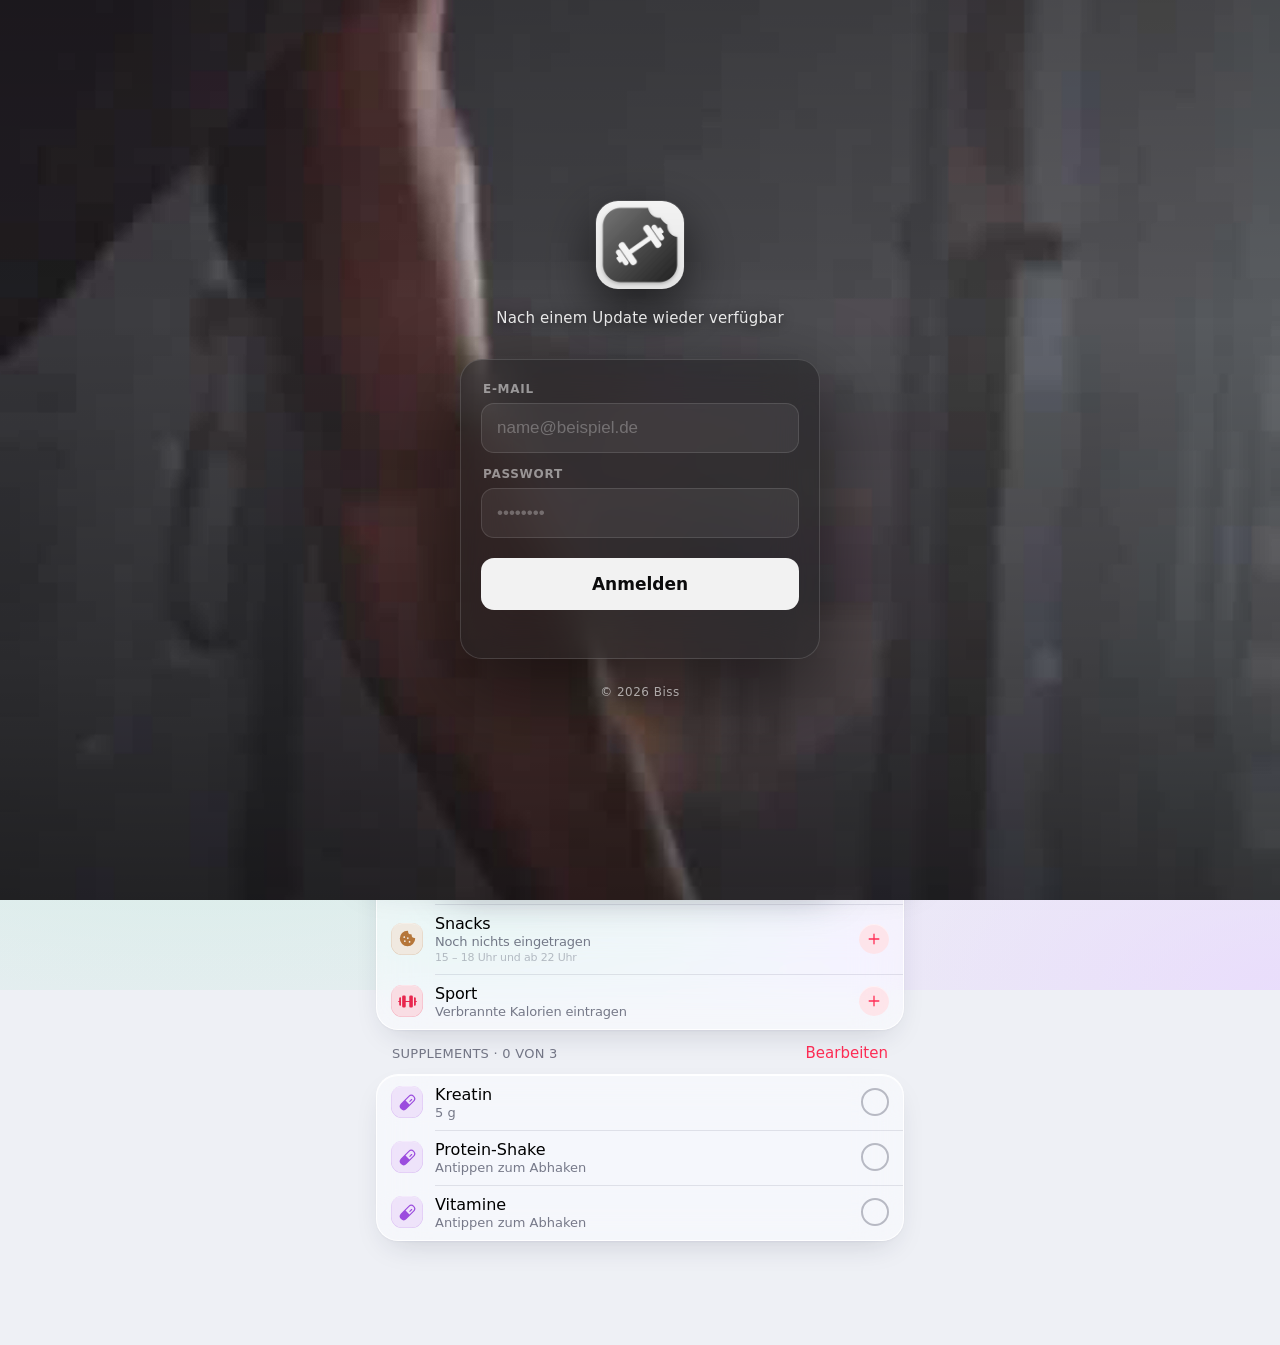
<file: index.html>
<!doctype html>
<html lang="de">
<head>
<meta charset="utf-8">
<meta name="viewport" content="width=device-width, initial-scale=1, maximum-scale=1, viewport-fit=cover">
<meta name="apple-mobile-web-app-capable" content="yes">
<meta name="mobile-web-app-capable" content="yes">
<meta name="apple-mobile-web-app-status-bar-style" content="black-translucent">
<meta name="apple-mobile-web-app-title" content="Biss Beta">
<meta name="theme-color" content="#eef0f5" media="(prefers-color-scheme: light)">
<meta name="theme-color" content="#07080c" media="(prefers-color-scheme: dark)">
<meta name="description" content="Biss: Kalorien- und Makro-Tracker ohne Abo. Alle Daten bleiben auf dem Gerät.">
<link rel="manifest" href="manifest.webmanifest">
<link rel="icon" href="icons/icon-32.png" sizes="32x32">
<link rel="icon" href="icons/icon-192.png" sizes="192x192">
<link rel="apple-touch-icon" href="icons/icon-180.png">
<title>Biss Beta</title>
<link rel="stylesheet" href="styles.css">
</head>
<body>
<main id="app"></main>
<nav class="tabbar" id="tabbar"></nav>
<div id="layer"></div>
<div id="toast" role="status" aria-live="polite"></div>
<script src="icons.js"></script>
<script src="foods.js"></script>
<script src="ideas.js"></script>
<script src="app.js"></script>
</body>
</html>
</file>
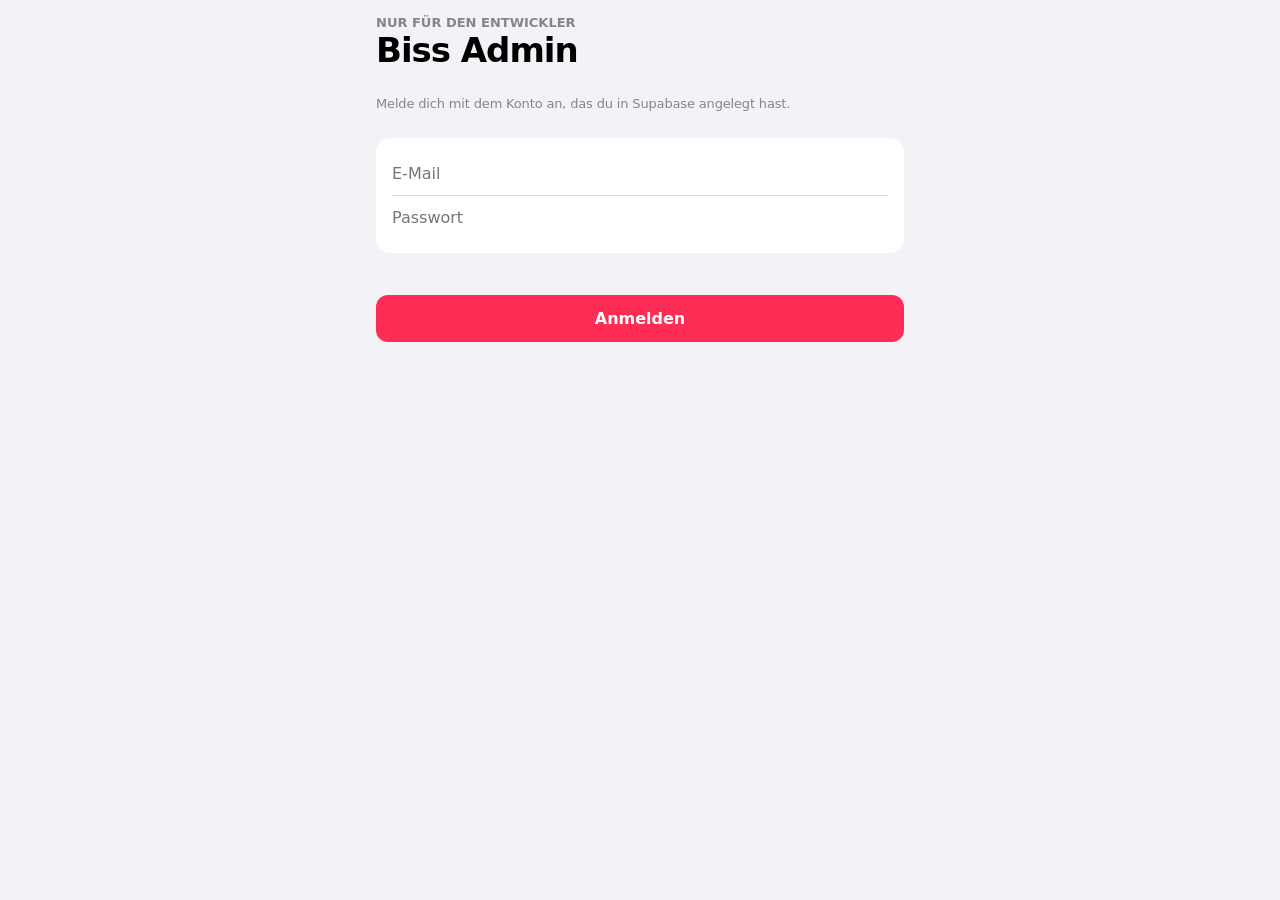
<file: admin/index.html>
<!doctype html>
<html lang="de">
<head>
<meta charset="utf-8">
<meta name="viewport" content="width=device-width, initial-scale=1, viewport-fit=cover">
<meta name="apple-mobile-web-app-capable" content="yes">
<meta name="mobile-web-app-capable" content="yes">
<meta name="apple-mobile-web-app-status-bar-style" content="black-translucent">
<meta name="apple-mobile-web-app-title" content="Biss Admin">
<meta name="robots" content="noindex">
<link rel="icon" href="../icons/icon-32.png" sizes="32x32">
<link rel="apple-touch-icon" href="../icons/icon-180.png">
<title>Biss Admin</title>
<style>
/* Gleicher Look wie Biss, eigenständig ohne App-Dateien */
:root {
  --bg: #f2f2f7; --g1: #fff; --g2: rgba(118,118,128,.12); --sep: rgba(60,60,67,.18);
  --l1: #000; --l2: rgba(60,60,67,.6); --tint: #ff2d55; --grn: #28b350; --blu: #007aff; --red: #ff3b30;
  --font: -apple-system, BlinkMacSystemFont, "SF Pro Text", "Inter", "Segoe UI", Roboto, system-ui, sans-serif;
  color-scheme: light;
}
@media (prefers-color-scheme: dark) {
  :root { --bg: #000; --g1: #1c1c1e; --g2: rgba(118,118,128,.24); --sep: rgba(84,84,88,.6); --l1: #fff; --l2: rgba(235,235,245,.6); --tint: #ff375f; --grn: #30d158; --blu: #0a84ff; --red: #ff453a; color-scheme: dark; }
}
* { box-sizing: border-box; -webkit-tap-highlight-color: transparent; }
html, body { margin: 0; background: var(--bg); color: var(--l1); font-family: var(--font); font-size: 16px; letter-spacing: -.01em; }
button { font: inherit; color: inherit; background: none; border: 0; padding: 0; cursor: pointer; }
[hidden] { display: none !important; }
main { max-width: 560px; margin: 0 auto; padding: calc(env(safe-area-inset-top, 0px) + 16px) 16px calc(env(safe-area-inset-bottom, 0px) + 32px); display: flex; flex-direction: column; gap: 12px; }
.nav { display: flex; align-items: center; justify-content: space-between; min-height: 36px; }
.navbtn { color: var(--tint); font-size: 17px; padding: 6px 2px; }
h1 { margin: 0; font-size: 34px; font-weight: 700; letter-spacing: -.03em; line-height: 1.1; }
h1 small { display: block; font-size: 13px; font-weight: 600; color: var(--l2); letter-spacing: 0; text-transform: uppercase; margin-bottom: 2px; }
.card { background: var(--g1); border-radius: 14px; padding: 14px 16px; }
.hdr { font-size: 13px; color: var(--l2); text-transform: uppercase; padding: 8px 16px 0; }
.grid { display: grid; grid-template-columns: 1fr 1fr; gap: 12px; }
.tile span { display: block; font-size: 13px; color: var(--l2); font-weight: 500; }
.tile b { display: block; font-size: 30px; font-weight: 700; letter-spacing: -.03em; margin-top: 2px; font-variant-numeric: tabular-nums; }
.tile em { font-style: normal; font-size: 13px; color: var(--l2); }
.seg { display: flex; background: var(--g2); border-radius: 9px; padding: 2px; }
.seg button { flex: 1; padding: 6px 0; border-radius: 7px; font-size: 13px; font-weight: 600; }
.seg button.on { background: var(--g1); box-shadow: 0 1px 4px rgba(0,0,0,.12); }
.chart { display: flex; align-items: flex-end; gap: 3px; height: 140px; margin-top: 8px; }
.chart div { flex: 1; background: var(--tint); border-radius: 3px 3px 0 0; min-height: 2px; }
.chart div.today { background: var(--blu); }
.axis { display: flex; justify-content: space-between; font-size: 11px; color: var(--l2); margin-top: 4px; }
.row { display: flex; justify-content: space-between; padding: 10px 0; border-bottom: .5px solid var(--sep); }
.row:last-child { border-bottom: 0; }
.row span { color: var(--l2); }
.row b { font-variant-numeric: tabular-nums; }
form { display: flex; flex-direction: column; gap: 0; }
input { font: inherit; color: inherit; background: none; border: 0; padding: 12px 0; border-bottom: .5px solid var(--sep); outline: none; }
input:last-of-type { border-bottom: 0; }
.btn { background: var(--tint); color: #fff; font-weight: 600; border-radius: 12px; padding: 14px; width: 100%; }
.btn:disabled { opacity: .5; }
.msg { color: var(--red); font-size: 14px; padding: 0 16px; min-height: 1em; }
.live { display: flex; align-items: center; gap: 14px; }
.live b { font-size: 44px; font-weight: 700; letter-spacing: -.03em; font-variant-numeric: tabular-nums; line-height: 1; }
.live span { display: block; margin-top: 2px; font-size: 13px; color: var(--l2); font-weight: 500; }
.dot { width: 12px; height: 12px; border-radius: 50%; background: var(--l2); flex: none; }
.dot.on { background: var(--grn); animation: puls 1.6s ease-out infinite; }
@keyframes puls { 0% { box-shadow: 0 0 0 0 rgba(48,209,88,.6); } 100% { box-shadow: 0 0 0 12px rgba(48,209,88,0); } }
.foot { font-size: 13px; color: var(--l2); padding: 0 16px; line-height: 1.4; }
</style>
</head>
<body>
<main>
  <section id="login">
    <h1><small>Nur für den Entwickler</small>Biss Admin</h1>
    <p class="foot" style="padding:12px 0">Melde dich mit dem Konto an, das du in Supabase angelegt hast.</p>
    <form id="form" class="card">
      <input id="email" type="email" autocomplete="username" placeholder="E-Mail" required>
      <input id="pw" type="password" autocomplete="current-password" placeholder="Passwort" required>
    </form>
    <p class="msg" id="err"></p>
    <button class="btn" id="go" form="form" type="submit">Anmelden</button>
  </section>

  <section id="dash" hidden style="display:flex;flex-direction:column;gap:12px">
    <div class="nav"><span></span><button class="navbtn" id="out">Abmelden</button></div>
    <h1><small id="stand">Wird geladen …</small>Nutzung</h1>
    <div class="seg" id="appSeg">
      <button data-app="live">Biss</button><button data-app="beta">Biss Beta</button><button data-app="alle">Beide</button>
    </div>
    <div class="card">
      <div class="live"><div class="dot" id="liveDot"></div><div><b id="kLive">–</b><span id="liveTxt">gerade aktiv</span></div></div>
      <div id="liveList" style="margin-top:8px"></div>
    </div>
    <div class="grid">
      <div class="card tile"><span>Aufrufe heute</span><b id="kHeute">–</b><em id="kHeuteG">–</em></div>
      <div class="card tile"><span>Letzte 7 Tage</span><b id="k7">–</b><em>Aufrufe</em></div>
      <div class="card tile"><span>Letzte 30 Tage</span><b id="k30">–</b><em>Aufrufe</em></div>
      <div class="card tile"><span>Geräte insgesamt</span><b id="kNeu">–</b><em>seit Beginn der Zählung</em></div>
    </div>
    <div class="hdr">Aufrufe pro Tag, letzte 30 Tage</div>
    <div class="card">
      <div class="chart" id="chart"></div>
      <div class="axis"><span id="ax0"></span><span>Heute</span></div>
    </div>
    <div class="hdr">Gerätetyp, letzte 30 Tage</div>
    <div class="card" id="typ"></div>
    <div class="hdr">Versionen, letzte 7 Tage</div>
    <div class="card" id="ver"></div>
    <p class="foot">„Gerade aktiv“ zählt Handys, auf denen Biss in den letzten 2 Minuten offen war, und aktualisiert sich alle 15 Sekunden. Jedes Öffnen der App zählt als Aufruf, auch wenn sie nach mindestens 10 Sekunden im Hintergrund wieder geöffnet wird. Gerätetyp und Versionen zählen jedes Gerät höchstens einmal am Tag. Aufrufe gibt es ab Version 1.19.3. Es werden keine Namen, keine Kennung und keine Einträge gesendet. „Geräte insgesamt“ zählt jedes Gerät einmal, sobald es die neue Version zum ersten Mal öffnet.</p>
  </section>
</main>
<script>
'use strict';
// Gleiche Werte wie STATS_URL und STATS_KEY in app.js
const STATS_URL = 'https://wfrtltqzhmeaildtlxga.supabase.co';
const STATS_KEY = 'sb_publishable_Ic-sGCsYX6A3977v6kDEQA_i0W63MOG';
const API = STATS_URL.replace(/\/$/, '');
const $ = s => document.querySelector(s);
const pad = n => String(n).padStart(2, '0');
const dkey = d => `${d.getFullYear()}-${pad(d.getMonth() + 1)}-${pad(d.getDate())}`;
const esc = s => String(s ?? '').replace(/[&<>"']/g, c => ({ '&': '&amp;', '<': '&lt;', '>': '&gt;', '"': '&quot;', "'": '&#39;' }[c]));
const nf = new Intl.NumberFormat('de-DE', { maximumFractionDigits: 1 });
let token = sessionStorage.getItem('biss-admin.token') || '';
let rows = [];
let pulses = [];
let appSel = localStorage.getItem('biss-admin.app') || 'alle';

async function login(e) {
  e.preventDefault();
  $('#err').textContent = '';
  if (!API) { $('#err').textContent = 'Supabase ist noch nicht eingetragen.'; return; }
  $('#go').disabled = true;
  try {
    const r = await fetch(API + '/auth/v1/token?grant_type=password', {
      method: 'POST', headers: { apikey: STATS_KEY, 'Content-Type': 'application/json' },
      body: JSON.stringify({ email: $('#email').value.trim(), password: $('#pw').value }),
    });
    const j = await r.json().catch(() => ({}));
    if (!r.ok || !j.access_token) throw new Error('E-Mail oder Passwort stimmt nicht.');
    token = j.access_token;
    sessionStorage.setItem('biss-admin.token', token);
    $('#pw').value = '';
    await load();
  } catch (err) { $('#err').textContent = err.message || 'Keine Verbindung.'; }
  $('#go').disabled = false;
}

function logout() { token = ''; sessionStorage.removeItem('biss-admin.token'); show(false); }
function show(dash) { $('#login').hidden = dash; $('#dash').hidden = !dash; }

async function load() {
  const since = new Date(); since.setDate(since.getDate() - 30); since.setHours(0, 0, 0, 0);
  const all = [];
  // Tageszeilen der letzten 31 Tage plus alle „neu“-Zeilen, in Blöcken zu 1000
  for (let from = 0; ; from += 1000) {
    const q = `select=zeit,app,art,geraet,version&or=(art.eq.neu,zeit.gte."${since.toISOString()}")&order=zeit.asc`;
    const r = await fetch(`${API}/rest/v1/nutzung?${q}`, { headers: { apikey: STATS_KEY, Authorization: 'Bearer ' + token, Range: `${from}-${from + 999}` } });
    if (r.status === 401) { logout(); $('#err').textContent = 'Bitte neu anmelden.'; return; }
    if (!r.ok) { show(false); $('#err').textContent = 'Daten konnten nicht geladen werden.'; return; }
    const part = await r.json();
    all.push(...part);
    if (part.length < 1000) break;
  }
  rows = all;
  await loadLive(true);
  show(true);
  render();
}

// Live-Meldungen der letzten 2 Stunden, damit auch die Dauer der offenen Sitzungen sichtbar ist
async function loadLive(quiet) {
  const since = new Date(Date.now() - 2 * 3600 * 1000).toISOString();
  try {
    const r = await fetch(`${API}/rest/v1/puls?select=zeit,sitzung,app,geraet,version&zeit=gte."${since}"&order=zeit.asc`, { headers: { apikey: STATS_KEY, Authorization: 'Bearer ' + token, Range: '0-4999' } });
    if (r.status === 401) { logout(); $('#err').textContent = 'Bitte neu anmelden.'; return; }
    if (r.ok) pulses = await r.json();
  } catch (e) {}
  if (!quiet) renderLive();
}

function renderLive() {
  const by = {};
  pulses.filter(p => appSel === 'alle' || p.app === appSel).forEach(p => {
    const t = new Date(p.zeit).getTime(), s = by[p.sitzung] || (by[p.sitzung] = { ...p, first: t, last: t });
    s.first = Math.min(s.first, t); s.last = Math.max(s.last, t); s.version = p.version;
  });
  const now = Date.now();
  const live = Object.values(by).filter(s => now - s.last < 2 * 60 * 1000).sort((a, b) => a.first - b.first);
  $('#kLive').textContent = live.length;
  $('#liveDot').classList.toggle('on', live.length > 0);
  $('#liveTxt').textContent = live.length === 1 ? 'Handy gerade aktiv' : 'Handys gerade aktiv';
  const mins = s => Math.max(1, Math.round((now - s.first) / 60000));
  $('#liveList').innerHTML = live.map(s => `<div class="row"><span>${esc(s.geraet || 'Unbekannt')} · ${s.app === 'beta' ? 'Biss Beta' : 'Biss'} · ${esc(s.version || '')}</span><b>seit ${mins(s)} Min.</b></div>`).join('');
  const now2 = new Date();
  $('#stand').textContent = `Stand ${pad(now2.getHours())}:${pad(now2.getMinutes())}:${pad(now2.getSeconds())} Uhr`;
}

function render() {
  document.querySelectorAll('#appSeg button').forEach(b => b.classList.toggle('on', b.dataset.app === appSel));
  const mine = rows.filter(r => appSel === 'alle' || r.app === appSel);
  const days = mine.filter(r => r.art === 'tag');
  const perDay = {}, devDay = {};
  mine.filter(r => r.art === 'auf').forEach(r => { const k = dkey(new Date(r.zeit)); perDay[k] = (perDay[k] || 0) + 1; });
  days.forEach(r => { const k = dkey(new Date(r.zeit)); devDay[k] = (devDay[k] || 0) + 1; });
  const keys = [];
  for (let i = 29; i >= 0; i--) { const d = new Date(); d.setDate(d.getDate() - i); keys.push(dkey(d)); }
  const total = n => keys.slice(-n).reduce((s, k) => s + (perDay[k] || 0), 0);
  const dev = devDay[keys[29]] || 0;
  $('#kHeute').textContent = perDay[keys[29]] || 0;
  $('#kHeuteG').textContent = `von ${dev} ${dev === 1 ? 'Gerät' : 'Geräten'}`;
  $('#k7').textContent = total(7);
  $('#k30').textContent = total(30);
  $('#kNeu').textContent = mine.filter(r => r.art === 'neu').length;
  const max = Math.max(1, ...keys.map(k => perDay[k] || 0));
  $('#chart').innerHTML = keys.map((k, i) => `<div class="${i === 29 ? 'today' : ''}" style="height:${((perDay[k] || 0) / max) * 100}%" title="${k}: ${perDay[k] || 0}"></div>`).join('');
  const d0 = new Date(); d0.setDate(d0.getDate() - 29);
  $('#ax0').textContent = `${d0.getDate()}.${d0.getMonth() + 1}.`;
  const typ = {};
  days.filter(r => keys.includes(dkey(new Date(r.zeit)))).forEach(r => { typ[r.geraet || 'Unbekannt'] = (typ[r.geraet || 'Unbekannt'] || 0) + 1; });
  const sum = Object.values(typ).reduce((a, b) => a + b, 0);
  $('#typ').innerHTML = sum ? Object.entries(typ).sort((a, b) => b[1] - a[1]).map(([k, v]) => `<div class="row"><span>${esc(k)}</span><b>${Math.round(v / sum * 100)} %</b></div>`).join('') : '<div class="row"><span>Noch keine Daten</span></div>';
  const ver = {}, week = keys.slice(-7);
  days.filter(r => week.includes(dkey(new Date(r.zeit)))).forEach(r => { ver[r.version || '?'] = (ver[r.version || '?'] || 0) + 1; });
  const vsum = Object.values(ver).reduce((a, b) => a + b, 0);
  $('#ver').innerHTML = vsum ? Object.entries(ver).sort((a, b) => b[0].localeCompare(a[0], 'de', { numeric: true })).map(([k, v]) => `<div class="row"><span>Version ${esc(k)}</span><b>${Math.round(v / vsum * 100)} %</b></div>`).join('') : '<div class="row"><span>Noch keine Daten</span></div>';
  renderLive();
}

$('#form').addEventListener('submit', login);
$('#out').addEventListener('click', logout);
$('#appSeg').addEventListener('click', e => { const b = e.target.closest('button'); if (!b) return; appSel = b.dataset.app; localStorage.setItem('biss-admin.app', appSel); render(); });
document.addEventListener('visibilitychange', () => { if (document.visibilityState === 'visible' && token) load(); });
setInterval(() => { if (token && document.visibilityState === 'visible') loadLive(); }, 15 * 1000);
if (token) load(); else show(false);
</script>
</body>
</html>
</file>
<file: styles.css>
/* iOS-artiger Look: gruppierte Listen, große Titel, schwebende Tab-Leiste */
:root {
  --bg: #f2f2f7; --g1: #ffffff; --g2: rgba(118,118,128,.12); --g3: #e5e5ea;
  --sep: rgba(60,60,67,.18); --l1: #000; --l2: rgba(60,60,67,.6); --l3: rgba(60,60,67,.3);
  --tint: #ff2d55; --grn: #28b350; --org: #ff9500; --blu: #007aff; --red: #ff3b30;
  --bar: rgba(249,249,251,.78); --barline: rgba(0,0,0,.08); --shadow: 0 8px 28px rgba(0,0,0,.12);
  --sheet: #f2f2f7; --sheetcard: #fff; --dim: rgba(0,0,0,.3);
  --font: -apple-system, BlinkMacSystemFont, "SF Pro Text", "Inter", "Segoe UI", Roboto, system-ui, sans-serif;
  color-scheme: light;
}
@media (prefers-color-scheme: dark) {
  :root {
    --bg: #000; --g1: #1c1c1e; --g2: rgba(118,118,128,.24); --g3: #2c2c2e;
    --sep: rgba(84,84,88,.6); --l1: #fff; --l2: rgba(235,235,245,.6); --l3: rgba(235,235,245,.3);
    --tint: #ff375f; --grn: #30d158; --org: #ff9f0a; --blu: #0a84ff; --red: #ff453a;
    --bar: rgba(30,30,32,.75); --barline: rgba(255,255,255,.1); --shadow: 0 8px 28px rgba(0,0,0,.5);
    --sheet: #1c1c1e; --sheetcard: #2c2c2e; --dim: rgba(0,0,0,.5);
    color-scheme: dark;
  }
}

* { box-sizing: border-box; -webkit-tap-highlight-color: transparent; }
html, body { margin: 0; background: var(--bg); color: var(--l1); font-family: var(--font); font-size: 16px; letter-spacing: -.01em; }
body { min-height: 100vh; overscroll-behavior-y: none; -webkit-user-select: none; user-select: none; }
input, textarea { -webkit-user-select: text; user-select: text; }
button { font: inherit; color: inherit; background: none; border: 0; padding: 0; cursor: pointer; }
button:focus-visible { outline: 2px solid var(--blu); outline-offset: 2px; }
input:focus { outline: none; }
[hidden] { display: none !important; }
.i { width: 1em; height: 1em; flex: none; display: block; }
.num { font-variant-numeric: tabular-nums; }

#app {
  padding: calc(env(safe-area-inset-top, 0px) + 6px) max(16px, env(safe-area-inset-left, 0px)) calc(env(safe-area-inset-bottom, 0px) + 104px) max(16px, env(safe-area-inset-right, 0px));
  max-width: 560px; margin: 0 auto; display: flex; flex-direction: column; gap: 12px;
}

/* Kopfzeile */
.nav { display: flex; align-items: center; justify-content: space-between; min-height: 36px; gap: 8px; }
.nav .grp { display: flex; align-items: center; gap: 8px; }
.navbtn { display: flex; align-items: center; gap: 2px; color: var(--tint); font-size: 17px; padding: 6px 2px; }
.navbtn .i { font-size: 19px; }
.circle { width: 32px; height: 32px; border-radius: 50%; background: var(--g1); color: var(--tint); display: flex; align-items: center; justify-content: center; }
.circle .i { font-size: 16px; }
.pillbtn { background: var(--g2); color: var(--tint); border-radius: 16px; padding: 6px 12px; font-size: 14px; font-weight: 600; }
.lt { margin: 0; font-size: 34px; font-weight: 700; letter-spacing: -.03em; line-height: 1.1; }
.lt small { display: block; font-size: 13px; font-weight: 600; color: var(--l2); letter-spacing: 0; text-transform: uppercase; margin-bottom: 2px; }

/* Karten */
.card { background: var(--g1); border-radius: 14px; padding: 14px 16px; }
.hero { display: flex; align-items: center; gap: 16px; }
.hero .ringwrap { position: relative; width: 132px; height: 132px; flex: none; }
.ringwrap svg { width: 100%; height: 100%; display: block; }
.ringlabel { position: absolute; inset: 0; display: flex; flex-direction: column; align-items: center; justify-content: center; }
.ringlabel b { font-size: 27px; font-weight: 700; letter-spacing: -.03em; }
.ringlabel span { font-size: 12px; color: var(--l2); font-weight: 500; }
.stats { flex: 1; display: flex; flex-direction: column; gap: 6px; min-width: 0; }
.st span { display: flex; align-items: center; gap: 4px; font-size: 13px; color: var(--l2); font-weight: 500; }
.st b { font-size: 22px; font-weight: 700; letter-spacing: -.02em; }
.st b em { font-style: normal; font-size: 14px; color: var(--l2); font-weight: 600; margin-left: 3px; }
.mac { display: grid; grid-template-columns: repeat(3, 1fr); gap: 8px; }
.mc { background: var(--g1); border-radius: 14px; padding: 10px 6px; display: flex; flex-direction: column; align-items: center; gap: 4px; text-align: center; }
.mc svg { width: 38px; height: 38px; }
.mc .v { font-size: 15px; font-weight: 700; }
.mc .v em { font-style: normal; color: var(--l2); font-weight: 500; font-size: 12px; }
.mc .k { font-size: 12px; color: var(--l2); font-weight: 500; }

/* Listen */
.hdr { font-size: 13px; color: var(--l2); text-transform: uppercase; font-weight: 500; padding: 4px 16px 0; letter-spacing: .02em; display: flex; justify-content: space-between; }
.foot { font-size: 13px; color: var(--l2); padding: 0 16px; line-height: 1.4; }
.list { background: var(--g1); border-radius: 14px; overflow: hidden; }
.it { display: flex; align-items: center; gap: 12px; padding: 10px 14px; min-height: 52px; position: relative; width: 100%; text-align: left; }
.it + .it::before { content: ""; position: absolute; top: 0; right: 0; left: 16px; border-top: .5px solid var(--sep); }
.it.hasic + .it::before, .list.icons .it + .it::before { left: 58px; }
button.it:active, .it.tap:active { background: var(--g2); }
.ic { width: 32px; height: 32px; border-radius: 9px; display: flex; align-items: center; justify-content: center; flex: none; color: #fff; box-shadow: inset 0 0 0 .5px rgba(255,255,255,.18); }
.ic .i { font-size: 19px; }
.it .n { flex: 1; min-width: 0; }
.it .n b { display: block; font-size: 16px; font-weight: 500; white-space: nowrap; overflow: hidden; text-overflow: ellipsis; }
.it .n span { display: block; font-size: 13px; color: var(--l2); white-space: nowrap; overflow: hidden; text-overflow: ellipsis; margin-top: 1px; }
.it .k { font-size: 15px; color: var(--l2); font-variant-numeric: tabular-nums; white-space: nowrap; }
.it .k.good { color: var(--grn); }
.chev { color: var(--l3); display: flex; }
.chev .i { font-size: 14px; }
.plus { width: 30px; height: 30px; border-radius: 50%; background: color-mix(in srgb, var(--tint) 16%, transparent); color: var(--tint); display: flex; align-items: center; justify-content: center; flex: none; }
.plus .i { font-size: 14px; }
.it.danger { color: var(--red); justify-content: center; font-weight: 500; }
.it.action { color: var(--tint); font-weight: 500; }
.it.action .i { font-size: 20px; }

/* Eingabezeilen */
.row-in { display: flex; align-items: center; gap: 12px; padding: 6px 14px; min-height: 48px; position: relative; }
.row-in + .row-in::before { content: ""; position: absolute; top: 0; right: 0; left: 16px; border-top: .5px solid var(--sep); }
.row-in label { flex: 1; font-size: 16px; }
.row-in input { width: 110px; text-align: right; font: inherit; font-size: 17px; color: var(--l1); background: transparent; border: 0; padding: 8px 0; }
.row-in input.wide { width: auto; flex: 1.4; min-width: 0; text-align: right; }
.row-in .u { color: var(--l2); font-size: 15px; width: 34px; }
input::placeholder { color: var(--l3); }

/* Segmente */
.seg { display: flex; background: var(--g2); border-radius: 9px; padding: 2px; }
.seg button { flex: 1; text-align: center; font-size: 13px; font-weight: 600; padding: 7px 0; border-radius: 7px; }
.seg button.on { background: var(--g1); box-shadow: 0 2px 6px rgba(0,0,0,.12); }
@media (prefers-color-scheme: dark) { .seg button.on { background: #636366; } }

/* Suche */
.searchrow { display: flex; gap: 8px; }
.srch { flex: 1; display: flex; align-items: center; gap: 8px; background: var(--g2); border-radius: 11px; padding: 0 10px; color: var(--l2); }
.srch .i { font-size: 17px; }
.srch input { flex: 1; min-width: 0; font: inherit; font-size: 17px; background: transparent; border: 0; color: var(--l1); padding: 10px 0; outline: none; }
.srch input::-webkit-search-cancel-button { display: none; }
.scanbtn { width: 46px; border-radius: 11px; background: var(--g2); color: var(--tint); display: flex; align-items: center; justify-content: center; }
.scanbtn .i { font-size: 22px; }
.empty { text-align: center; color: var(--l2); padding: 22px 16px; font-size: 15px; line-height: 1.45; }
.spin { width: 20px; height: 20px; border-radius: 50%; border: 2.5px solid var(--g2); border-top-color: var(--tint); animation: spin .8s linear infinite; margin: 0 auto; }
@keyframes spin { to { transform: rotate(360deg); } }

/* Tab-Leiste */
.tabbar {
  position: fixed; z-index: 20; left: max(14px, env(safe-area-inset-left, 0px)); right: max(14px, env(safe-area-inset-right, 0px));
  bottom: calc(env(safe-area-inset-bottom, 0px) + 10px); max-width: 420px; margin: 0 auto; height: 62px; border-radius: 31px;
  background: var(--bar); -webkit-backdrop-filter: blur(22px) saturate(1.6); backdrop-filter: blur(22px) saturate(1.6);
  border: .5px solid var(--barline); display: flex; justify-content: space-around; align-items: center; box-shadow: var(--shadow); padding: 0 6px;
}
.tb { display: flex; flex-direction: column; align-items: center; gap: 2px; font-size: 10px; font-weight: 600; color: var(--l2); padding: 6px 18px; border-radius: 24px; }
.tb .i { font-size: 24px; }
.tb.on { color: var(--tint); background: var(--g2); }

/* Ebenen: Sheets und Vollbild-Seiten */
.dim { position: fixed; inset: 0; background: var(--dim); z-index: 40; opacity: 0; transition: opacity .25s; }
.dim.in { opacity: 1; }
.sheet {
  position: fixed; left: 0; right: 0; bottom: 0; z-index: 41; max-height: 92vh; overflow-y: auto; -webkit-overflow-scrolling: touch;
  background: var(--sheet); border-radius: 22px 22px 0 0; max-width: 560px; margin: 0 auto;
  padding: 8px max(18px, env(safe-area-inset-left, 0px)) calc(env(safe-area-inset-bottom, 0px) + 18px) max(18px, env(safe-area-inset-right, 0px));
  display: flex; flex-direction: column; gap: 14px; transform: translateY(100%); transition: transform .32s cubic-bezier(.2,.9,.3,1);
}
.sheet.in { transform: none; }
.sheet .list, .sheet .card { background: var(--sheetcard); }
.grab { width: 36px; height: 5px; border-radius: 3px; background: var(--l3); margin: 0 auto; flex: none; }
.sh { display: flex; justify-content: space-between; align-items: flex-start; gap: 12px; }
.sh .t { min-width: 0; }
.sh b { display: block; font-size: 20px; font-weight: 700; letter-spacing: -.02em; }
.sh span { color: var(--l2); font-size: 14px; }
.xb { width: 30px; height: 30px; border-radius: 50%; background: var(--g2); display: flex; align-items: center; justify-content: center; color: var(--l2); flex: none; }
.xb .i { font-size: 14px; }
.xb.star { color: var(--org); }
.sh .acts { display: flex; gap: 8px; }
.amt { display: flex; align-items: baseline; justify-content: center; gap: 6px; }
.amt input { width: 2.2em; max-width: 100%; text-align: center; font: inherit; font-size: 56px; font-weight: 700; letter-spacing: -.04em; background: transparent; border: 0; color: var(--l1); padding: 0; outline: none; }
.amt span { font-size: 20px; color: var(--l2); font-weight: 600; }
.pills { display: flex; gap: 8px; justify-content: center; flex-wrap: wrap; }
.pill { padding: 8px 14px; border-radius: 18px; background: var(--g2); font-size: 14px; font-weight: 600; }
.pill.on { background: color-mix(in srgb, var(--tint) 20%, transparent); color: var(--tint); }
.nut { display: grid; grid-template-columns: repeat(4, 1fr); background: var(--sheetcard); border-radius: 14px; padding: 12px 0; text-align: center; }
.nut div + div { border-left: .5px solid var(--sep); }
.nut b { display: block; font-size: 17px; font-weight: 700; }
.nut span { font-size: 12px; color: var(--l2); }
.btn { display: block; width: 100%; background: var(--tint); color: #fff; border-radius: 14px; padding: 15px; text-align: center; font-weight: 600; font-size: 17px; }
.btn:active { opacity: .85; }
.btn.sec { background: var(--g2); color: var(--tint); }
.btn.del { background: transparent; color: var(--red); padding: 8px; }
.btn[disabled] { opacity: .4; }
.chips { display: flex; gap: 8px; flex-wrap: wrap; }
.chip { display: flex; align-items: center; gap: 6px; padding: 8px 12px; border-radius: 18px; background: var(--g2); font-size: 14px; font-weight: 600; }
.chip .i { font-size: 16px; }
.chip.on { background: var(--tint); color: #fff; }
.note { font-size: 13px; color: var(--l2); line-height: 1.45; text-align: center; }
.steps { margin: 0; padding: 0 0 0 20px; display: flex; flex-direction: column; gap: 10px; font-size: 15px; line-height: 1.45; }
.steps b { font-weight: 600; }
.qrbox { align-self: center; background: #fff; border-radius: 22px; padding: 14px; box-shadow: 0 6px 24px rgba(0,0,0,.08); }
.qrbox img { display: block; width: min(280px, 70vw); height: auto; }

.page {
  position: fixed; inset: 0; z-index: 30; background: var(--bg); overflow-y: auto; -webkit-overflow-scrolling: touch;
  transform: translateY(100%); transition: transform .32s cubic-bezier(.2,.9,.3,1);
}
.page.in { transform: none; }
.page .inner {
  max-width: 560px; margin: 0 auto; display: flex; flex-direction: column; gap: 12px;
  padding: calc(env(safe-area-inset-top, 0px) + 8px) max(16px, env(safe-area-inset-left, 0px)) calc(env(safe-area-inset-bottom, 0px) + 24px) max(16px, env(safe-area-inset-right, 0px));
}
.page .navtitle { font-weight: 600; font-size: 17px; color: var(--l1); }
.page .sticky { position: sticky; top: 0; z-index: 2; background: var(--bg); padding-top: calc(env(safe-area-inset-top, 0px) + 8px); margin-top: calc(-1 * (env(safe-area-inset-top, 0px) + 8px)); padding-bottom: 6px; display: flex; flex-direction: column; gap: 10px; }

/* Scanner */
.scanner { position: fixed; inset: 0; z-index: 120; background: #000; color: #fff; }
.scanner video { position: absolute; inset: 0; width: 100%; height: 100%; object-fit: cover; }
.scanframe { position: absolute; left: 50%; top: 42%; width: min(78vw, 340px); height: 170px; transform: translate(-50%, -50%); border-radius: 20px; box-shadow: 0 0 0 100vmax rgba(0,0,0,.5); border: 2px solid rgba(255,255,255,.9); }
.scanframe::after { content: ""; position: absolute; left: 12px; right: 12px; top: 50%; height: 2px; background: #ff375f; box-shadow: 0 0 12px #ff375f; animation: scanline 1.6s ease-in-out infinite alternate; }
@keyframes scanline { from { transform: translateY(-60px); } to { transform: translateY(60px); } }
.scantext { position: absolute; left: 0; right: 0; top: calc(42% + 110px); text-align: center; font-size: 16px; font-weight: 500; padding: 0 24px; }
.scanclose { position: absolute; top: calc(env(safe-area-inset-top, 0px) + 12px); right: max(16px, env(safe-area-inset-right, 0px)); width: 36px; height: 36px; border-radius: 50%; background: rgba(60,60,60,.6); display: flex; align-items: center; justify-content: center; color: #fff; -webkit-backdrop-filter: blur(10px); backdrop-filter: blur(10px); }
.scanclose .i { font-size: 16px; }
.scanmanual { position: absolute; left: 50%; transform: translateX(-50%); bottom: calc(env(safe-area-inset-bottom, 0px) + 36px); background: rgba(60,60,60,.6); color: #fff; padding: 12px 20px; border-radius: 22px; font-weight: 600; -webkit-backdrop-filter: blur(10px); backdrop-filter: blur(10px); white-space: nowrap; }

/* Verlauf */
.ctop { font-size: 13px; color: var(--l2); font-weight: 600; text-transform: uppercase; }
.big { display: flex; align-items: baseline; gap: 6px; margin-top: 2px; }
.big b { font-size: 28px; font-weight: 700; letter-spacing: -.03em; }
.big span { color: var(--l2); font-size: 14px; font-weight: 500; }
.range { font-size: 13px; color: var(--l2); }
.chart { display: flex; align-items: flex-end; gap: var(--gap, 8px); height: 150px; position: relative; margin-top: 10px; padding-bottom: 20px; }
.chart .goal { position: absolute; left: 0; right: 0; border-top: 1.5px dashed var(--l3); }
.chart .goal span { position: absolute; right: 0; top: -17px; font-size: 10px; color: var(--l2); font-weight: 600; }
.chart .col { flex: 1; height: 100%; display: flex; flex-direction: column; justify-content: flex-end; align-items: center; position: relative; min-width: 0; }
.chart .col i { width: 100%; border-radius: 4px 4px 2px 2px; background: var(--tint); min-height: 3px; }
.chart .col i.over { background: var(--org); }
.chart .col i.none { background: var(--g2); }
.chart .col i.today { opacity: .55; }
.chart .col em { position: absolute; bottom: -19px; font-style: normal; font-size: 11px; color: var(--l2); font-weight: 600; white-space: nowrap; }
.wchart svg { width: 100%; height: auto; display: block; }

#toast {
  position: fixed; left: 50%; bottom: calc(env(safe-area-inset-bottom, 0px) + 86px); transform: translate(-50%, 20px); z-index: 80;
  background: var(--l1); color: var(--bg); padding: 11px 18px; border-radius: 20px; font-size: 15px; font-weight: 600; opacity: 0;
  pointer-events: none; transition: opacity .2s, transform .2s; max-width: calc(100vw - 40px); text-align: center;
}
#toast.show { opacity: 1; transform: translate(-50%, 0); }

@media (prefers-reduced-motion: reduce) {
  .sheet, .page, .dim, #toast { transition: none; }
  .scanframe::after, .spin { animation: none; }
}

/* Begrüßung */
.greet { margin: -6px 0 2px; font-size: 16px; font-weight: 600; color: var(--l2); }
.hello { display: flex; flex-direction: column; align-items: center; text-align: center; gap: 8px; padding: 8px 4px 2px; }
.hello-ic { width: 76px; height: 76px; border-radius: 18px; box-shadow: 0 8px 24px color-mix(in srgb, var(--tint) 35%, transparent); }
.hello h2 { margin: 6px 0 0; font-size: 30px; font-weight: 800; letter-spacing: -.03em; }
.hello p { margin: 0; font-size: 16px; line-height: 1.45; color: var(--l2); max-width: 32ch; }

/* Streaks und Abzeichen */
.hdr button { text-transform: none; color: var(--tint); font-size: 15px; font-weight: 500; letter-spacing: 0; margin-top: -2px; }
.streak { align-self: flex-start; display: flex; align-items: center; gap: 6px; background: var(--g1); border-radius: 18px; padding: 7px 10px 7px 12px; font-size: 14px; font-weight: 600; margin-top: -4px; }
.streak b { font-weight: 800; color: var(--tint); }
.streak span { color: var(--l2); font-weight: 500; }
.streak span::before { content: "·"; margin-right: 6px; }
.streak .i { font-size: 12px; color: var(--l3); }
.streaks { display: grid; grid-template-columns: 1fr 1fr; padding: 16px 0; }
.sk { display: flex; flex-direction: column; align-items: center; text-align: center; gap: 1px; }
.sk + .sk { border-left: .5px solid var(--sep); }
.sk .e { font-size: 26px; line-height: 1.2; }
.sk b { font-size: 34px; font-weight: 800; letter-spacing: -.03em; line-height: 1.1; }
.sk span { font-size: 13px; color: var(--l2); font-weight: 500; }
.sk em { font-style: normal; font-size: 12px; color: var(--l2); margin-top: 4px; background: var(--g2); padding: 2px 8px; border-radius: 10px; font-weight: 600; }
.badges { display: grid; grid-template-columns: repeat(3, 1fr); gap: 8px; }
.bdg { background: var(--sheetcard); border-radius: 14px; padding: 12px 8px 10px; display: flex; flex-direction: column; align-items: center; text-align: center; gap: 2px; min-width: 0; }
.bdg .e { font-size: 34px; line-height: 1.15; margin-bottom: 2px; }
.bdg b { font-size: 13px; font-weight: 700; line-height: 1.2; }
.bdg span { font-size: 11px; color: var(--l2); line-height: 1.3; }
.bdg em { font-style: normal; font-size: 11px; font-weight: 600; color: var(--tint); margin-top: 4px; }
.bdg.off .e { filter: grayscale(1); opacity: .35; }
.bdg.off b { color: var(--l2); }
.bdg.off em { color: var(--l2); margin-top: 2px; }
.bdg i { display: block; width: 70%; height: 4px; border-radius: 2px; margin-top: 6px; background: linear-gradient(90deg, var(--tint) var(--p), var(--g2) var(--p)); }

/* Supplements */
.chk { width: 28px; height: 28px; border-radius: 50%; border: 2px solid var(--l3); display: flex; align-items: center; justify-content: center; color: transparent; flex: none; transition: background .15s, border-color .15s; }
.chk .i { font-size: 15px; }
.chk.on { background: var(--grn); border-color: var(--grn); color: #fff; }

/* Körper */
.iconbtn { display: flex; align-items: center; justify-content: center; gap: 8px; }
.iconbtn .i { font-size: 20px; }
.it.sel { background: color-mix(in srgb, var(--tint) 9%, transparent); }
.cmp { display: grid; grid-template-columns: 1fr 1fr; gap: 10px; padding: 12px; }
.cmp figure { margin: 0; display: flex; flex-direction: column; gap: 6px; }
.cmp img { width: 100%; aspect-ratio: 1; object-fit: cover; border-radius: 10px; background: var(--g2); display: block; }
.cmp figcaption { font-size: 12px; color: var(--l2); font-weight: 600; text-align: center; }
.cmp p { grid-column: 1 / -1; margin: 0; text-align: center; font-size: 13px; color: var(--l2); }
.phgrid { display: grid; grid-template-columns: repeat(3, 1fr); gap: 4px; border-radius: 14px; overflow: hidden; }
.phgrid button { position: relative; aspect-ratio: 1; background: var(--g2); }
.phgrid img { width: 100%; height: 100%; object-fit: cover; display: block; }
.phgrid img:not([src]), .cmp img:not([src]) { visibility: hidden; }
.phgrid span { position: absolute; left: 6px; bottom: 5px; font-size: 11px; font-weight: 700; color: #fff; text-shadow: 0 1px 3px rgba(0,0,0,.6); }
.phfull { width: 100%; border-radius: 14px; display: block; background: var(--g2); min-height: 200px; object-fit: contain; max-height: 68vh; }

.ver { text-align: center; font-size: 12px; color: var(--l3); margin: 4px 0 0; }
.ta { width: 100%; font: inherit; font-size: 17px; line-height: 1.4; color: var(--l1); background: var(--sheetcard); border: 0; border-radius: 14px; padding: 12px 14px; resize: none; }

/* Zeitraum-Navigation und Kalender */
.pnav { display: flex; align-items: center; justify-content: space-between; gap: 10px; }
.pnav > div { text-align: center; min-width: 0; }
.pnav b { display: block; font-size: 17px; font-weight: 700; }
.pnav span { font-size: 13px; color: var(--l2); }
.pnav .xb { color: var(--tint); }
.pnav .xb[disabled] { opacity: .3; }
.lt[data-act] { cursor: pointer; }
.cgrid { display: grid; grid-template-columns: repeat(7, 1fr); gap: 4px 0; margin-top: 12px; text-align: center; }
.cgrid em { font-style: normal; font-size: 12px; font-weight: 600; color: var(--l2); padding-bottom: 4px; }
.cd { position: relative; height: 42px; display: flex; align-items: center; justify-content: center; font-size: 17px; font-variant-numeric: tabular-nums; border-radius: 50%; width: 42px; margin: 0 auto; }
.cd i { position: absolute; bottom: 4px; left: 50%; width: 5px; height: 5px; margin-left: -2.5px; border-radius: 50%; }
.cd.td { color: var(--tint); font-weight: 700; }
.cd.sel { background: var(--tint); color: #fff; font-weight: 700; }
.cd.sel i { background: #fff !important; }
.cd.fut { color: var(--l3); }
.cd:active:not([disabled]) { background: var(--g2); }
i.g { background: var(--grn); }
i.o { background: var(--org); }
.clegend { display: flex; justify-content: center; gap: 16px; margin-top: 10px; font-size: 12px; color: var(--l2); }
.clegend span { display: flex; align-items: center; gap: 5px; }
.clegend i { width: 7px; height: 7px; border-radius: 50%; display: block; }

/* Ziel-Rechner */
.calcres .eta { margin-top: 12px; padding: 10px 12px; border-radius: 12px; background: color-mix(in srgb, var(--tint) 10%, transparent); font-size: 15px; line-height: 1.35; }
.calcres .eta b { color: var(--tint); }
.calcres .eta span { display: block; font-size: 13px; color: var(--l2); margin-top: 2px; }
#cAct .chk.on { background: var(--tint); border-color: var(--tint); }

/* Wartungs-Seite (immer dunkel, filmisch) */
#lock { position: fixed; inset: 0; z-index: 100; overflow: hidden; background: #050507; color: #fff; display: flex; align-items: center; justify-content: center;
  padding: calc(env(safe-area-inset-top, 0px) + 24px) 24px calc(env(safe-area-inset-bottom, 0px) + 24px); animation: mxFade .8s ease-out both; }
.mx-bg, .mx-bg i { position: absolute; inset: 0; pointer-events: none; }
.mx-bg .o1, .mx-bg .o2, .mx-bg .o3 { inset: auto; border-radius: 50%; filter: blur(70px); mix-blend-mode: screen; opacity: .55; }
.mx-bg .o1 { width: 120vmax; height: 120vmax; left: -60vmax; top: -50vmax; background: radial-gradient(circle, #ff2d55 0%, transparent 60%); animation: mxO1 22s ease-in-out infinite alternate; }
.mx-bg .o2 { width: 110vmax; height: 110vmax; right: -60vmax; bottom: -55vmax; background: radial-gradient(circle, #ff8a3d 0%, transparent 60%); opacity: .4; animation: mxO2 26s ease-in-out infinite alternate; }
.mx-bg .o3 { width: 90vmax; height: 90vmax; left: 10vmax; top: 30vmax; background: radial-gradient(circle, #6d28d9 0%, transparent 62%); opacity: .35; animation: mxO3 30s ease-in-out infinite alternate; }
.mx-bg .sweep { inset: -50%; background: conic-gradient(from 0deg, transparent 0 70%, rgba(255,255,255,.06) 80%, transparent 90%); animation: mxSpin 18s linear infinite; }
.mx-bg .grain { opacity: .08; background-image: url("data:image/svg+xml,%3Csvg xmlns='http://www.w3.org/2000/svg' width='160' height='160'%3E%3Cfilter id='n'%3E%3CfeTurbulence type='fractalNoise' baseFrequency='.9' numOctaves='2' stitchTiles='stitch'/%3E%3C/filter%3E%3Crect width='100%25' height='100%25' filter='url(%23n)'/%3E%3C/svg%3E"); animation: mxGrain 1s steps(4) infinite; }
.mx-bg .vig { background: radial-gradient(ellipse at center, transparent 35%, rgba(0,0,0,.75) 100%); }
.mx { position: relative; z-index: 1; display: flex; flex-direction: column; align-items: center; text-align: center; width: min(380px, 100%); }
.mx-tag { display: inline-flex; align-items: center; gap: 8px; padding: 7px 14px; border-radius: 99px; font-size: 12px; font-weight: 600; letter-spacing: .22em; text-transform: uppercase; color: rgba(255,255,255,.75);
  background: rgba(255,255,255,.06); border: 1px solid rgba(255,255,255,.12); -webkit-backdrop-filter: blur(12px); backdrop-filter: blur(12px); -webkit-tap-highlight-color: transparent; }
.mx-tag .dot { width: 7px; height: 7px; border-radius: 50%; background: #ff375f; box-shadow: 0 0 0 0 rgba(255,55,95,.7); animation: mxPulse 2s ease-out infinite; }
.mx-ic { position: relative; width: 116px; height: 116px; margin: 34px 0 30px; }
.mx-ic img { position: relative; width: 116px; height: 116px; border-radius: 27px; display: block; box-shadow: 0 24px 60px rgba(255,45,85,.45), 0 0 0 1px rgba(255,255,255,.08); animation: mxFloat 6s ease-in-out infinite; }
.mx-ic .ring { position: absolute; inset: -26px; border-radius: 50%; padding: 1.5px; background: conic-gradient(from 0deg, transparent 0 35%, #ff375f 70%, #ffd0a0 85%, transparent 100%); animation: mxSpin 4s linear infinite;
  -webkit-mask: linear-gradient(#000 0 0) content-box, linear-gradient(#000 0 0); -webkit-mask-composite: xor; mask-composite: exclude; opacity: .9; }
.mx-ic .gloss { position: absolute; inset: 0; border-radius: 27px; overflow: hidden; animation: mxFloat 6s ease-in-out infinite; }
.mx-ic .gloss::after { content: ""; position: absolute; top: -20%; bottom: -20%; width: 40%; left: -60%; transform: skewX(-20deg); background: linear-gradient(90deg, transparent, rgba(255,255,255,.55), transparent); animation: mxGloss 4.5s ease-in-out 1.5s infinite; }
#lock h2 { margin: 0; font-family: 'Inter Display', Inter, -apple-system, system-ui, sans-serif; font-size: clamp(34px, 10vw, 46px); font-weight: 800; letter-spacing: -.035em; line-height: 1.05;
  background: linear-gradient(100deg, #fff 0%, #fff 40%, #ffc2d0 50%, #fff 60%, #fff 100%); background-size: 250% 100%; -webkit-background-clip: text; background-clip: text; color: transparent; animation: mxIn .9s cubic-bezier(.2,.8,.2,1) .45s both, mxShine 6s ease-in-out 2s infinite; }
.mx-sub { margin: 14px 0 0; font-size: 16px; line-height: 1.5; color: rgba(255,255,255,.62); max-width: 30ch; }
.mx-bar { position: relative; width: min(240px, 70%); height: 2px; margin-top: 34px; border-radius: 2px; background: rgba(255,255,255,.1); overflow: hidden; }
.mx-bar i { position: absolute; top: 0; bottom: 0; width: 40%; border-radius: 2px; background: linear-gradient(90deg, transparent, #ff375f, #ffb36b, transparent); box-shadow: 0 0 12px #ff375f; animation: mxBar 2.2s cubic-bezier(.65,0,.35,1) infinite; }
.mx-step { margin-top: 14px; height: 20px; font-size: 13px; font-weight: 500; letter-spacing: .04em; color: rgba(255,255,255,.5); }
.mx-step span { display: inline-block; transition: opacity .45s, transform .45s, filter .45s; }
.mx-step span.out { opacity: 0; transform: translateY(-6px); filter: blur(4px); }
.mx-foot { margin: 40px 0 0; font-size: 12px; line-height: 1.5; color: rgba(255,255,255,.38); }
.mx-in { animation: mxIn .9s cubic-bezier(.2,.8,.2,1) both; }
#lock.mx-out { animation: mxOut .7s cubic-bezier(.6,0,.4,1) forwards; }
@keyframes mxFade { from { opacity: 0; } }
@keyframes mxIn { from { opacity: 0; transform: translateY(18px); filter: blur(8px); } }
@keyframes mxOut { to { opacity: 0; transform: scale(1.06); filter: blur(10px); } }
@keyframes mxO1 { to { transform: translate(18vmax, 22vmax) scale(1.1); } }
@keyframes mxO2 { to { transform: translate(-20vmax, -18vmax) scale(1.15); } }
@keyframes mxO3 { to { transform: translate(-14vmax, -26vmax) scale(.9); } }
@keyframes mxSpin { to { transform: rotate(360deg); } }
@keyframes mxGrain { 25% { transform: translate(-3%, 2%); } 50% { transform: translate(2%, -3%); } 75% { transform: translate(-2%, -2%); } }
@keyframes mxPulse { 70% { box-shadow: 0 0 0 9px rgba(255,55,95,0); } 100% { box-shadow: 0 0 0 0 rgba(255,55,95,0); } }
@keyframes mxFloat { 50% { transform: translateY(-7px); } }
@keyframes mxGloss { 0% { left: -60%; } 45%, 100% { left: 130%; } }
@keyframes mxShine { 0%, 100% { background-position: 100% 0; } 50% { background-position: 0 0; } }
@keyframes mxBar { 0% { left: -40%; } 100% { left: 100%; } }
@keyframes mxNo { 20%, 60% { transform: translateX(-10px); } 40%, 80% { transform: translateX(10px); } }
@media (prefers-reduced-motion: reduce) { #lock, #lock *, #lock *::after { animation: none !important; } #lock h2 { color: #fff; } }

/* Backup */
.bkbanner { display: flex; align-items: center; gap: 12px; background: var(--g1); border-radius: 14px; padding: 10px 10px 10px 14px; box-shadow: inset 0 0 0 1px color-mix(in srgb, #ff8a00 35%, transparent); }
.bkbanner .n { flex: 1; min-width: 0; }
.bkbanner .n b { display: block; font-size: 16px; font-weight: 600; }
.bkbanner .n span { display: block; font-size: 13px; color: var(--l2); margin-top: 1px; }
.bkstate { display: flex; align-items: center; gap: 14px; border-radius: 16px; padding: 14px 16px; background: var(--sheetcard); }
.bkstate b { display: block; font-size: 17px; font-weight: 600; }
.bkstate span:not(.bkico) { display: block; font-size: 13px; color: var(--l2); line-height: 1.4; margin-top: 2px; }
.bkico { width: 44px; height: 44px; border-radius: 50%; display: flex; align-items: center; justify-content: center; flex: none; color: #fff; background: linear-gradient(180deg, #ffb340, #ff8a00); }
.bkico .i { font-size: 24px; }
.bkstate.ok .bkico { background: linear-gradient(180deg, #4ee37a, #24b34b); }
.bkstate.never .bkico { background: linear-gradient(180deg, #ff5c7c, #e8264d); }
.btn .i { display: inline-block; vertical-align: -3px; margin-right: 6px; }
.bkhow { margin-top: -6px; }
.sheet .seg { background: var(--sheetcard); }
.bklist, .bkstate, .sheet .seg { flex: none; }
/* Admin-Login auf der Wartungs-Seite */
.mx-admin { display: inline-flex; align-items: center; gap: 7px; margin-top: 22px; padding: 9px 16px; border-radius: 99px; font-size: 13px; font-weight: 600; color: rgba(255,255,255,.6);
  background: rgba(255,255,255,.06); border: 1px solid rgba(255,255,255,.12); -webkit-backdrop-filter: blur(14px); backdrop-filter: blur(14px); -webkit-tap-highlight-color: transparent; transition: transform .15s, color .2s; }
.mx-admin:active { transform: scale(.96); color: #fff; }
.mx-admin svg { width: 15px; height: 15px; }
.mx-back { position: fixed; top: calc(env(safe-area-inset-top, 0px) + 14px); left: 16px; display: inline-flex; align-items: center; gap: 4px; padding: 8px 12px 8px 8px; border-radius: 99px; font-size: 15px; font-weight: 600; color: rgba(255,255,255,.8); background: rgba(255,255,255,.07); -webkit-tap-highlight-color: transparent; }
.mx-back svg { width: 18px; height: 18px; }
.mx-adico { width: 92px; height: 92px; border-radius: 28px; display: flex; align-items: center; justify-content: center; margin-bottom: 26px; color: #fff;
  background: linear-gradient(145deg, rgba(255,55,95,.95), rgba(255,122,69,.95)); box-shadow: 0 18px 50px rgba(255,55,95,.4), inset 0 1px 0 rgba(255,255,255,.3); }
.mx-adico svg { width: 46px; height: 46px; }
.mx-login { display: flex; gap: 8px; width: 100%; margin-top: 30px; padding: 6px; border-radius: 18px; background: rgba(255,255,255,.06); border: 1px solid rgba(255,255,255,.12); -webkit-backdrop-filter: blur(16px); backdrop-filter: blur(16px); }
.mx-login input { flex: 1; min-width: 0; background: transparent; border: 0; outline: 0; color: #fff; font-size: 17px; padding: 0 12px; }
.mx-login input::placeholder { color: rgba(255,255,255,.35); }
.mx-login button { padding: 13px 18px; border-radius: 13px; font-size: 16px; font-weight: 600; color: #fff; background: linear-gradient(135deg, #ff375f, #ff7a45); }
.mx-login button:active { opacity: .85; }
.mx-login.shake { animation: mxShake .45s; }
.mx-err { min-height: 18px; margin: 12px 0 0; font-size: 13px; font-weight: 500; color: #ff6b81; }
@keyframes mxShake { 20%, 60% { transform: translateX(-8px); } 40%, 80% { transform: translateX(8px); } }
.it .n.news-n b, .it .n.news-n span { white-space: normal; }
.it .n.news-n span { line-height: 1.35; margin-top: 2px; }

/* Essensideen */
.it.idea { align-items: flex-start; }
.it.idea .emo { width: 34px; height: 34px; flex: none; display: grid; place-items: center; font-size: 24px; line-height: 1; margin-top: 2px; }
.it.idea .n .im { color: var(--l1); margin-top: 3px; }
.it.idea .n b, .it.idea .n span { white-space: normal; }
.it.idea .n .im b { display: inline; font-size: inherit; font-weight: 700; }
.it.idea .n .fit { font-size: 12px; font-weight: 600; margin-top: 3px; }
.it.idea .n .fit.ok { color: var(--grn); }
.it.idea .n .fit.no { color: var(--org); }
.it.idea .plus { margin-top: 6px; }
.list.recipe .it { align-items: flex-start; }
.list.recipe .no { width: 24px; height: 24px; flex: none; border-radius: 50%; display: grid; place-items: center; font-size: 13px; font-weight: 700; color: #fff; background: var(--tint); margin-top: 1px; }
.list.recipe .n span { white-space: normal; font-size: 15px; color: var(--l1); line-height: 1.4; margin-top: 2px; }
.list.recipe .it + .it::before { left: 52px; }

/* Tägliches Wiegen */
.wtip { display: flex; flex-direction: column; gap: 3px; }
.wtip b { font-size: 16px; font-weight: 600; }
.wtip span { font-size: 14px; color: var(--l2); line-height: 1.4; }
.wbanner { box-shadow: inset 0 0 0 1px color-mix(in srgb, var(--blu) 35%, transparent); }
.wstreak { margin-top: -4px; }
.wstreak b { color: var(--tint); }
.wgrid { display: grid; grid-template-columns: 1fr 1fr; gap: 8px; flex: none; }
.wst { background: var(--sheetcard); border-radius: 14px; padding: 10px 12px; display: flex; flex-direction: column; gap: 1px; min-width: 0; }
.wst span { font-size: 12px; color: var(--l2); font-weight: 600; text-transform: uppercase; }
.wst b { font-size: 21px; font-weight: 700; letter-spacing: -.02em; }
.wst em { font-style: normal; font-size: 12px; color: var(--l2); }
.wst b.up, .it .k small.up { color: var(--grn); }
.wst b.hi, .whi { fill: var(--org); color: var(--org); }
.wst b.lo, .wlo { fill: var(--blu); color: var(--blu); }
.it .k small { font-size: 13px; color: var(--l2); }
.it .k:has(small) { text-align: right; line-height: 1.25; }
.wlegend { display: flex; flex-wrap: wrap; gap: 4px 14px; margin-top: 8px; font-size: 12px; color: var(--l2); }
.wlegend span { display: flex; align-items: center; gap: 5px; }
.wlegend i { display: inline-block; width: 8px; height: 8px; border-radius: 50%; }
.wlegend .dot { background: color-mix(in srgb, var(--blu) 45%, transparent); }
.wlegend .line { width: 14px; height: 3px; border-radius: 2px; background: var(--blu); }
.wlegend .hi { background: var(--org); }
.wlegend .lo { background: var(--blu); }
.xb.sure { width: auto; padding: 0 10px; border-radius: 14px; font-size: 13px; font-weight: 600; background: color-mix(in srgb, var(--red) 14%, transparent); }
/* Makro-Kacheln antippbar, mit Rest bis zum Ziel */
button.mc { border: 0; font: inherit; color: inherit; cursor: pointer; -webkit-tap-highlight-color: transparent; transition: transform .15s; }
button.mc:active { transform: scale(.96); }
.mc .rest { font-size: 11px; font-weight: 600; color: var(--tint); }
.mc .rest.ok { color: var(--grn); }
.mtop { display: flex; flex-direction: column; align-items: center; gap: 2px; text-align: center; padding: 6px 0 2px; }
.mtop b { font-size: 40px; font-weight: 800; line-height: 1.1; }
.mtop span { color: var(--l2); font-size: 15px; }
.it .n .fit.ok { font-size: 12px; font-weight: 600; color: var(--grn); }
/* Rezept-Zutaten abwählbar */
.list.ingr .it { gap: 12px; }
.list.ingr .it.off .n b, .list.ingr .it.off .k { color: var(--l3); text-decoration: line-through; }
.linkbtn { display: flex; align-items: center; gap: 8px; justify-content: center; border: 0; background: var(--sheetcard); color: var(--tint); font: inherit; font-size: 15px; font-weight: 600; border-radius: 14px; padding: 12px 14px; cursor: pointer; flex: none; }
.linkbtn .i { font-size: 18px; }
.list.ingr .chk { padding: 0; background: transparent; cursor: pointer; }
.list.ingr .chk.on { background: var(--grn); }
.list.ingr .ig { display: flex; align-items: center; gap: 4px; background: color-mix(in srgb, var(--l3) 22%, transparent); border-radius: 10px; padding: 6px 10px; flex: none; }
.list.ingr .ig input { width: 3.2em; border: 0; background: transparent; font: inherit; font-size: 16px; font-weight: 600; text-align: right; color: var(--l1); outline: none; padding: 0; }
.list.ingr .ig span { color: var(--l2); font-size: 15px; }
.list.ingr .it.off .ig input { color: var(--l3); }
.it .n span.mtime { font-size: 11px; color: var(--l3); margin-top: 2px; }

/* Wartung, schlichte Neon-Variante */
#lock.neon { background: #050505; }
#lock.neon .nx-vid { position: absolute; inset: 0; width: 100%; height: 100%; object-fit: cover; object-position: 60% 50%; pointer-events: none; filter: brightness(1.85) contrast(1.08) saturate(1.15); }
#lock.neon .nx-dim { position: absolute; inset: 0; pointer-events: none; background: linear-gradient(180deg, rgba(0,0,0,.15) 0%, rgba(0,0,0,0) 35%, rgba(0,0,0,.2) 70%, rgba(0,0,0,.45) 100%); }
.mx.nx { width: min(360px, 100%); }
.nx-logo { width: 88px; height: 88px; border-radius: 22px; display: block; filter: grayscale(1) brightness(.85) contrast(1.3); box-shadow: 0 18px 50px rgba(0,0,0,.6), 0 0 0 1px rgba(255,255,255,.14); }
.nx-txt { margin: 20px 0 0; font-size: 15px; font-weight: 500; letter-spacing: .01em; color: rgba(255,255,255,.9); text-shadow: 0 1px 12px rgba(0,0,0,.7); }
.nx-card { width: 100%; margin-top: 32px; padding: 22px 20px 18px; border-radius: 22px; text-align: left;
  background: rgba(30,30,32,.5); border: 1px solid rgba(255,255,255,.14); box-shadow: 0 30px 80px rgba(0,0,0,.5);
  -webkit-backdrop-filter: blur(24px) saturate(1.2); backdrop-filter: blur(24px) saturate(1.2); }
.nx-f { display: block; margin-bottom: 14px; }
.nx-f span { display: block; margin: 0 0 7px 2px; font-size: 12px; font-weight: 600; letter-spacing: .06em; text-transform: uppercase; color: rgba(255,255,255,.5); }
.nx-f input { width: 100%; box-sizing: border-box; height: 50px; padding: 0 15px; border-radius: 13px; font-size: 17px; color: #fff; outline: 0;
  background: rgba(255,255,255,.06); border: 1px solid rgba(255,255,255,.12); transition: border-color .2s, background .2s; -webkit-appearance: none; appearance: none; }
.nx-f input::placeholder { color: rgba(255,255,255,.28); }
.nx-f input:focus { border-color: rgba(255,255,255,.55); background: rgba(255,255,255,.09); }
.nx-btn { width: 100%; height: 52px; margin-top: 6px; border: 0; border-radius: 13px; font-size: 17px; font-weight: 600; color: #0b0b0c; background: #f2f2f2; transition: transform .15s, opacity .15s; }
.nx-btn:active { transform: scale(.98); opacity: .85; }
.nx-err { min-height: 18px; margin: 12px 0 0; font-size: 13px; font-weight: 500; text-align: center; color: #ff8a8a; }
.nx-card.shake { animation: mxShake .45s; }
.nx-foot { margin: 26px 0 0; font-size: 12px; color: rgba(255,255,255,.6); text-shadow: 0 1px 8px rgba(0,0,0,.7); letter-spacing: .04em; }

/* Demo-Werbung und Biss Pro */
.ad { background: var(--g1); border-radius: 14px; padding: 8px 12px 10px; border: .5px dashed var(--l3); }
.ad-top { display: flex; justify-content: space-between; align-items: center; margin-bottom: 6px; }
.ad-lbl { font-size: 11px; font-weight: 700; letter-spacing: .04em; text-transform: uppercase; color: var(--l2); background: var(--g2); border-radius: 6px; padding: 2px 6px; }
.ad-off { display: flex; align-items: center; gap: 3px; font-size: 12px; font-weight: 600; color: var(--tint); }
.ad-off .i { font-size: 11px; }
.ad-row { display: flex; align-items: center; gap: 12px; }
.ad-row .n { flex: 1; min-width: 0; }
.ad-row .n b { display: block; font-size: 15px; font-weight: 600; white-space: nowrap; overflow: hidden; text-overflow: ellipsis; }
.ad-row .n span { display: block; font-size: 13px; color: var(--l2); white-space: nowrap; overflow: hidden; text-overflow: ellipsis; }
.ad-ic { width: 42px; height: 42px; border-radius: 11px; font-size: 22px; }
.ad-cta { flex: none; background: var(--blu); color: #fff; font-size: 13px; font-weight: 700; padding: 7px 12px; border-radius: 16px; }
.adfull { position: fixed; inset: 0; z-index: 95; background: var(--bg); display: flex; flex-direction: column; padding: calc(env(safe-area-inset-top, 0px) + 12px) 18px calc(env(safe-area-inset-bottom, 0px) + 18px); opacity: 0; transition: opacity .25s; }
.adfull.in { opacity: 1; }
.adfull-top { display: flex; justify-content: space-between; align-items: center; }
.adfull-x { width: 34px; height: 34px; border-radius: 50%; background: var(--g2); color: var(--l1); font-weight: 700; font-size: 15px; display: flex; align-items: center; justify-content: center; }
.adfull-x[disabled] { color: var(--l2); }
.adfull-x .i { font-size: 15px; }
.adfull-body { flex: 1; margin: 14px 0; border-radius: 26px; background: linear-gradient(160deg, var(--a), var(--b)); color: #fff; display: flex; flex-direction: column; align-items: center; justify-content: center; text-align: center; padding: 24px; gap: 6px; }
.adfull-e { font-size: 92px; line-height: 1.1; filter: drop-shadow(0 8px 18px rgba(0,0,0,.2)); }
.adfull-body h2 { margin: 8px 0 0; font-size: 30px; letter-spacing: -.02em; }
.adfull-body p { margin: 0; font-size: 17px; opacity: .92; max-width: 280px; line-height: 1.4; }
.adfull-cta { margin-top: 18px; background: #fff; color: #111; font-weight: 700; font-size: 17px; padding: 13px 26px; border-radius: 26px; }
.adfull-pro { font-weight: 600; color: var(--tint); padding: 10px; font-size: 16px; }
.pro-ic { background: linear-gradient(180deg, #ffd60a, #f5a300); }
.pro-hello .pro-crown { width: 76px; height: 76px; border-radius: 20px; background: linear-gradient(160deg, #ffd60a, #f5a300); color: #fff; display: flex; align-items: center; justify-content: center; margin: 0 auto 6px; box-shadow: 0 8px 22px rgba(245,163,0,.35); }
.pro-hello .pro-crown .i { font-size: 44px; }
.pro-buy { display: flex; align-items: center; justify-content: center; gap: 8px; background: linear-gradient(180deg, #ffc93c, #f5a300); color: #3a2600; }
.pro-buy .i { font-size: 20px; }
.pro-code { display: flex; gap: 8px; align-items: center; background: var(--sheetcard); border-radius: 14px; padding: 6px 6px 6px 14px; }
.pro-code input { flex: 1; min-width: 0; border: 0; background: transparent; font: inherit; font-size: 16px; color: var(--l1); letter-spacing: .04em; }
.pro-colors { display: flex; gap: 12px; justify-content: center; flex-wrap: wrap; }
.pro-col { width: 40px; height: 40px; border-radius: 50%; background: var(--c); box-shadow: 0 0 0 2px var(--sheet), 0 0 0 2px var(--sheet); }
.pro-col.on { box-shadow: 0 0 0 3px var(--sheet), 0 0 0 5px var(--c); }
.pro-tag { display: inline-block; vertical-align: 2px; font-size: 11px; font-weight: 800; letter-spacing: .06em; color: #3a2600; background: linear-gradient(180deg, #ffd60a, #f5a300); border-radius: 6px; padding: 2px 6px; margin-left: 4px; }
.pro-tag.sm { font-size: 9px; padding: 1px 5px; vertical-align: 3px; margin-left: 6px; }
.it .n span.pro-tag { display: inline-block; color: #3a2600; margin-top: 0; font-size: 9px; }

/* =====================================================================
   Glas-Optik (1.29): ruhiger, farbiger Hintergrund, darüber durchscheinende,
   unscharfe Flächen mit feinem hellen Rand und weichem Schatten.
   ===================================================================== */
:root {
  --bg: #eef0f5;
  --bgimg:
    radial-gradient(80% 55% at 0% 0%, rgba(255, 196, 206, .75), transparent 70%),
    radial-gradient(70% 50% at 100% 18%, rgba(186, 208, 255, .8), transparent 70%),
    radial-gradient(90% 55% at 15% 75%, rgba(198, 236, 222, .7), transparent 70%),
    radial-gradient(70% 45% at 100% 100%, rgba(232, 214, 255, .7), transparent 70%),
    linear-gradient(180deg, #f6f6f9, #eceef4);
  --glass: rgba(255, 255, 255, .46);
  --glass-hi: rgba(255, 255, 255, .78);
  --glass-edge: rgba(255, 255, 255, .85);
  --glass-line: rgba(255, 255, 255, .55);
  --glass-shadow: inset 0 1px 0 rgba(255, 255, 255, .9), 0 1px 2px rgba(31, 38, 64, .04), 0 12px 32px -14px rgba(31, 38, 64, .22);
  --blur: blur(24px) saturate(180%);
  --g1: var(--glass); --sheetcard: rgba(255, 255, 255, .6); --g2: rgba(120, 124, 150, .1);
  --sheet: rgba(246, 247, 251, .72); --bar: rgba(255, 255, 255, .5); --barline: rgba(255, 255, 255, .9);
  --sep: rgba(60, 60, 90, .12); --dim: rgba(20, 24, 40, .22);
  --l2: rgba(40, 44, 66, .62); --l3: rgba(40, 44, 66, .3);
}
@media (prefers-color-scheme: dark) {
  :root {
    --bg: #07080c;
    --bgimg:
      radial-gradient(80% 50% at 0% 0%, rgba(255, 55, 95, .26), transparent 70%),
      radial-gradient(70% 50% at 100% 15%, rgba(70, 100, 230, .32), transparent 70%),
      radial-gradient(90% 55% at 10% 80%, rgba(20, 150, 140, .2), transparent 70%),
      radial-gradient(70% 45% at 100% 100%, rgba(130, 70, 220, .26), transparent 70%),
      linear-gradient(180deg, #0a0b10, #06070a);
    --glass: rgba(255, 255, 255, .065);
    --glass-hi: rgba(255, 255, 255, .14);
    --glass-edge: rgba(255, 255, 255, .13);
    --glass-line: rgba(255, 255, 255, .08);
    --glass-shadow: inset 0 1px 0 rgba(255, 255, 255, .1), 0 14px 34px -14px rgba(0, 0, 0, .7);
    --g1: var(--glass); --sheetcard: rgba(255, 255, 255, .07); --g2: rgba(255, 255, 255, .09);
    --sheet: rgba(24, 25, 32, .66); --bar: rgba(30, 31, 40, .45); --barline: rgba(255, 255, 255, .14);
    --sep: rgba(255, 255, 255, .1); --dim: rgba(0, 0, 0, .45);
    --l2: rgba(235, 235, 245, .62); --l3: rgba(235, 235, 245, .3);
  }
}

/* Hintergrund: fest stehend hinter allem (iOS kennt kein background-attachment: fixed) */
html { background: var(--bg); }
body { background: transparent; }
body::before { content: ""; position: fixed; inset: -10vh 0; z-index: -1; background: var(--bgimg); pointer-events: none; }
.page, .adfull { background: var(--bg); background-image: var(--bgimg); }

/* Glasflächen */
.card, .list, .mc, .streak, .bkbanner, .ad, .circle, .srch, .scanbtn, .seg, .linkbtn, .pro-code, .ta,
.nut, .bdg, .wst, .bkstate {
  background: var(--glass); -webkit-backdrop-filter: var(--blur); backdrop-filter: var(--blur);
  border: 1px solid var(--glass-edge); box-shadow: var(--glass-shadow);
}
.sheet .list, .sheet .card, .sheet .seg, .nut, .bdg, .wst, .bkstate, .linkbtn, .pro-code, .ta { background: var(--sheetcard); }
.card, .list, .ad, .bkbanner, .nut, .bkstate, .ta, .pro-code { border-radius: 22px; }
.mc, .bdg, .wst, .linkbtn { border-radius: 20px; }
.mc { padding: 12px 6px 10px; }
.card { padding: 16px 18px; }
.ad { border-style: solid; }
.bkbanner { box-shadow: var(--glass-shadow), inset 0 0 0 1px color-mix(in srgb, #ff8a00 30%, transparent); }
.wbanner { box-shadow: var(--glass-shadow), inset 0 0 0 1px color-mix(in srgb, var(--blu) 30%, transparent); }
.it + .it::before, .row-in + .row-in::before { border-top-color: var(--sep); }
button.it:active, .it.tap:active { background: var(--glass-hi); }

/* Runde Knöpfe oben, Suche, Segmente */
.circle { width: 36px; height: 36px; color: var(--l1); }
.circle .i { font-size: 17px; }
.pillbtn { background: var(--glass); border: 1px solid var(--glass-edge); box-shadow: var(--glass-shadow); -webkit-backdrop-filter: var(--blur); backdrop-filter: var(--blur); }
.srch, .scanbtn { border-radius: 16px; }
.scanbtn { width: 50px; }
.seg { border-radius: 14px; padding: 3px; }
.seg button { border-radius: 11px; }
.seg button.on { background: var(--glass-hi); box-shadow: inset 0 1px 0 rgba(255,255,255,.7), 0 2px 8px rgba(31,38,64,.12); }
@media (prefers-color-scheme: dark) { .seg button.on { background: rgba(255,255,255,.16); box-shadow: inset 0 1px 0 rgba(255,255,255,.12), 0 2px 8px rgba(0,0,0,.3); } }
.streak { border-radius: 99px; }

/* Symbol-Kacheln: getöntes Glas statt kräftiger Verläufe */
.ic {
  background: color-mix(in srgb, var(--c, var(--tint)) 15%, var(--glass-hi)); color: var(--c, var(--tint)); border-radius: 11px;
  box-shadow: inset 0 1px 0 rgba(255,255,255,.55), inset 0 0 0 .5px color-mix(in srgb, var(--c, var(--tint)) 25%, transparent);
}
@media (prefers-color-scheme: dark) {
  .ic { background: color-mix(in srgb, var(--c, var(--tint)) 24%, transparent); color: color-mix(in srgb, var(--c, var(--tint)) 70%, #fff); box-shadow: inset 0 1px 0 rgba(255,255,255,.12), inset 0 0 0 .5px color-mix(in srgb, var(--c, var(--tint)) 35%, transparent); }
}
.ic.pro-ic { --c: #e0a100; }
.ic.ad-ic { color: #fff; }
.plus { background: color-mix(in srgb, var(--tint) 12%, var(--glass-hi)); box-shadow: inset 0 1px 0 rgba(255,255,255,.5); }
@media (prefers-color-scheme: dark) { .plus { background: color-mix(in srgb, var(--tint) 20%, transparent); box-shadow: none; } }

/* Tab-Leiste: schwebendes Glas */
.tabbar {
  height: 66px; border-radius: 33px; background: var(--bar); border: 1px solid var(--barline);
  -webkit-backdrop-filter: blur(30px) saturate(200%); backdrop-filter: blur(30px) saturate(200%);
  box-shadow: inset 0 1px 0 rgba(255,255,255,.7), 0 18px 40px -16px rgba(31,38,64,.35);
}
@media (prefers-color-scheme: dark) { .tabbar { box-shadow: inset 0 1px 0 rgba(255,255,255,.1), 0 18px 40px -12px rgba(0,0,0,.8); } }
.tb { padding: 7px 20px; border-radius: 26px; }
.tb.on { background: var(--glass-hi); box-shadow: inset 0 1px 0 rgba(255,255,255,.7), 0 2px 10px rgba(31,38,64,.1); }
@media (prefers-color-scheme: dark) { .tb.on { background: rgba(255,255,255,.12); box-shadow: inset 0 1px 0 rgba(255,255,255,.12); } }

/* Sheets und Seiten */
.dim { -webkit-backdrop-filter: blur(3px); backdrop-filter: blur(3px); }
.sheet {
  background: var(--sheet); -webkit-backdrop-filter: blur(40px) saturate(180%); backdrop-filter: blur(40px) saturate(180%);
  border-radius: 30px 30px 0 0; border: 1px solid var(--glass-edge); border-bottom: 0;
  box-shadow: inset 0 1px 0 rgba(255,255,255,.6), 0 -12px 40px -10px rgba(31,38,64,.25);
}
@media (prefers-color-scheme: dark) { .sheet { box-shadow: inset 0 1px 0 rgba(255,255,255,.08), 0 -12px 40px -10px rgba(0,0,0,.7); } }
.grab { background: var(--l3); opacity: .7; }
.xb { background: var(--glass-hi); box-shadow: inset 0 1px 0 rgba(255,255,255,.5); }
@media (prefers-color-scheme: dark) { .xb { background: rgba(255,255,255,.1); box-shadow: none; } }
.page .sticky { background: var(--bar); -webkit-backdrop-filter: blur(30px) saturate(180%); backdrop-filter: blur(30px) saturate(180%); border-bottom: .5px solid var(--glass-line); margin-left: -16px; margin-right: -16px; padding-left: 16px; padding-right: 16px; }
.pill, .chip { background: var(--glass); border: 1px solid var(--glass-edge); box-shadow: inset 0 1px 0 rgba(255,255,255,.5); }
.pill.on { background: color-mix(in srgb, var(--tint) 16%, var(--glass-hi)); border-color: color-mix(in srgb, var(--tint) 30%, transparent); }
.chip.on { border-color: transparent; }

/* Knöpfe */
.btn { border-radius: 18px; background-image: linear-gradient(180deg, rgba(255,255,255,.22), rgba(255,255,255,0) 60%);
  box-shadow: inset 0 1px 0 rgba(255,255,255,.35), 0 10px 24px -10px color-mix(in srgb, var(--tint) 70%, transparent); }
.btn.sec { background: var(--glass); background-image: none; border: 1px solid var(--glass-edge); box-shadow: var(--glass-shadow); -webkit-backdrop-filter: var(--blur); backdrop-filter: var(--blur); }
.btn.del { box-shadow: none; background-image: none; }

/* Meldung unten */
#toast { background: rgba(20, 22, 30, .72); color: #fff; border: 1px solid rgba(255,255,255,.14); -webkit-backdrop-filter: blur(20px); backdrop-filter: blur(20px); box-shadow: 0 10px 30px -10px rgba(0,0,0,.4); }

/* Schwächere Geräte und reduzierte Transparenz: deckende Flächen statt Unschärfe */
@media (prefers-reduced-transparency: reduce) {
  :root { --glass: #fff; --sheetcard: #fff; --sheet: #f2f2f7; --bar: #f9f9fb; }
  .card, .list, .mc, .sheet, .tabbar, .page .sticky { -webkit-backdrop-filter: none; backdrop-filter: none; }
}
@media (prefers-reduced-transparency: reduce) and (prefers-color-scheme: dark) {
  :root { --glass: #1c1c1e; --sheetcard: #2c2c2e; --sheet: #1c1c1e; --bar: #1c1c1e; }
}

/* Anmeldung per Fingerabdruck / Face ID */
.mx-bio, .nx-bio { display: inline-flex; align-items: center; justify-content: center; gap: 9px; font-weight: 600; transition: transform .15s, opacity .15s; }
.mx-bio svg, .nx-bio svg { width: 22px; height: 22px; flex: none; }
.mx-bio:active, .nx-bio:active { transform: scale(.97); opacity: .85; }
.mx-bio { width: 100%; margin-top: 12px; padding: 14px 18px; border-radius: 16px; font-size: 16px; color: #fff; background: rgba(255,255,255,.08); border: 1px solid rgba(255,255,255,.16); -webkit-backdrop-filter: blur(16px); backdrop-filter: blur(16px); }
.nx-bio { width: 100%; height: 50px; margin-top: 10px; border-radius: 13px; font-size: 16px; color: #fff; background: rgba(255,255,255,.08); border: 1px solid rgba(255,255,255,.22); }
.bio-yes { width: 100%; margin-top: 28px; padding: 15px 18px; border-radius: 15px; font-size: 17px; font-weight: 600; color: #fff; background: linear-gradient(135deg, #ff375f, #ff7a45); }
.nx .bio-yes { color: #0b0b0c; background: #f2f2f2; }
.bio-no { margin-top: 10px; padding: 10px 16px; font-size: 15px; font-weight: 600; color: rgba(255,255,255,.65); }
.bio-yes:active, .bio-no:active { opacity: .8; }
</file>
